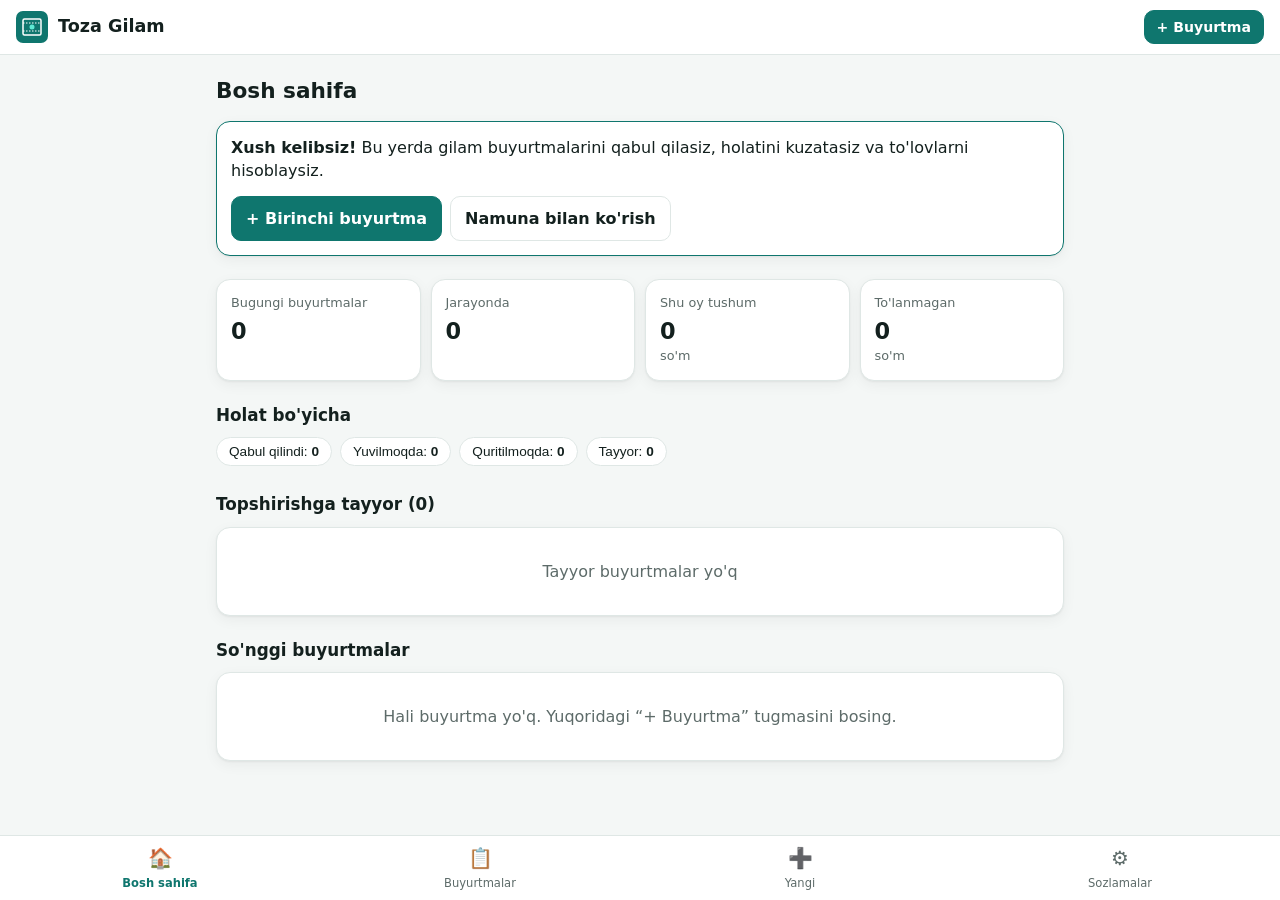
<file: index.html>
<!doctype html>
<html lang="uz">
<head>
  <meta charset="utf-8">
  <meta name="viewport" content="width=device-width, initial-scale=1, viewport-fit=cover">
  <meta name="theme-color" content="#0f766e">
  <title>Toza Gilam</title>
  <link rel="manifest" href="manifest.json">
  <link rel="icon" href="icon.svg" type="image/svg+xml">
  <link rel="stylesheet" href="styles.css">
</head>
<body>
  <header class="topbar">
    <div class="brand"><img src="icon.svg" alt="" width="32" height="32"><span>Toza Gilam</span></div>
    <button class="btn btn-primary btn-sm" data-go="yangi">+ Buyurtma</button>
  </header>

  <main id="view" class="container"></main>

  <nav class="bottomnav" aria-label="Asosiy menyu">
    <a href="#bosh" data-tab="bosh"><span class="ico">🏠</span>Bosh sahifa</a>
    <a href="#buyurtmalar" data-tab="buyurtmalar"><span class="ico">📋</span>Buyurtmalar</a>
    <a href="#yangi" data-tab="yangi"><span class="ico">➕</span>Yangi</a>
    <a href="#sozlamalar" data-tab="sozlamalar"><span class="ico">⚙️</span>Sozlamalar</a>
  </nav>

  <dialog id="modal"><div id="modalBody"></div></dialog>
  <dialog id="ask" class="ask"><p id="askText"></p><div class="actions"><button class="btn" id="askNo" type="button">Bekor qilish</button><button class="btn btn-primary" id="askOk" type="button">Ha</button></div></dialog>
  <div id="toast" role="status" aria-live="polite"></div>

  <script src="app.js"></script>
</body>
</html>
</file>
<file: styles.css>
:root {
  --bg: #f4f7f6;
  --card: #ffffff;
  --text: #13201e;
  --muted: #5d6b69;
  --line: #dfe7e5;
  --primary: #0f766e;
  --primary-ink: #ffffff;
  --primary-soft: #ccfbf1;
  --danger: #b42318;
  --radius: 14px;
  --shadow: 0 1px 2px rgba(0,0,0,.05), 0 4px 14px rgba(0,0,0,.05);
  --s-new: #2563eb;  --s-wash: #0891b2;  --s-dry: #d97706;
  --s-ready: #16a34a; --s-done: #64748b;
}
@media (prefers-color-scheme: dark) {
  :root:not([data-theme="light"]) {
    --bg: #0d1513; --card: #15211f; --text: #e6efed; --muted: #93a5a2;
    --line: #26413c; --primary: #2dd4bf; --primary-ink: #04201c; --primary-soft: #123b36;
    --danger: #f97066; --shadow: none; color-scheme: dark;
  }
}
:root[data-theme="dark"] {
    --bg: #0d1513; --card: #15211f; --text: #e6efed; --muted: #93a5a2;
    --line: #26413c; --primary: #2dd4bf; --primary-ink: #04201c; --primary-soft: #123b36;
    --danger: #f97066; --shadow: none; color-scheme: dark;
}
* { box-sizing: border-box; }
html, body { margin: 0; }
body {
  font-family: system-ui, -apple-system, "Segoe UI", Roboto, sans-serif;
  background: var(--bg); color: var(--text); line-height: 1.45;
  padding-bottom: calc(76px + env(safe-area-inset-bottom));
}
.container { max-width: 880px; margin: 0 auto; padding-block: 16px; padding-left: max(16px, env(safe-area-inset-left, 0px)); padding-right: max(16px, env(safe-area-inset-right, 0px)); }
h1 { font-size: 1.35rem; margin: 4px 0 14px; }
h2 { font-size: 1.05rem; margin: 22px 0 10px; }
.muted { color: var(--muted); }
.small { font-size: .85rem; }

.topbar {
  position: sticky; top: env(safe-area-inset-top, 0px); z-index: 10; display: flex; align-items: center; justify-content: space-between;
  padding-block: 10px; padding-left: max(16px, env(safe-area-inset-left, 0px)); padding-right: max(16px, env(safe-area-inset-right, 0px)); background: var(--card); border-bottom: 1px solid var(--line);
}
.brand { display: flex; align-items: center; gap: 10px; font-weight: 700; font-size: 1.1rem; }

.bottomnav {
  position: fixed; bottom: 0; left: 0; right: 0; z-index: 10; display: grid; grid-template-columns: repeat(4, 1fr);
  background: var(--card); border-top: 1px solid var(--line); padding-bottom: env(safe-area-inset-bottom);
}
.bottomnav a {
  display: flex; flex-direction: column; align-items: center; gap: 2px; padding: 8px 4px;
  font-size: .72rem; color: var(--muted); text-decoration: none;
}
.bottomnav a.active { color: var(--primary); font-weight: 600; }
.bottomnav .ico { font-size: 1.25rem; }

.card { background: var(--card); border: 1px solid var(--line); border-radius: var(--radius); padding: 14px; box-shadow: var(--shadow); }
.grid-stats { display: grid; grid-template-columns: repeat(2, 1fr); gap: 10px; }
@media (min-width: 640px) { .grid-stats { grid-template-columns: repeat(4, 1fr); } }
.stat .label { font-size: .8rem; color: var(--muted); }
.stat .value { font-size: 1.4rem; font-weight: 700; margin-top: 2px; font-variant-numeric: tabular-nums; }

.status-row { display: flex; gap: 8px; overflow-x: auto; padding-bottom: 4px; }
.chip {
  flex: none; border: 1px solid var(--line); background: var(--card); color: var(--text);
  padding: 6px 12px; border-radius: 999px; font-size: .85rem; cursor: pointer;
}
.chip.active { background: var(--primary); color: var(--primary-ink); border-color: var(--primary); }

.badge { display: inline-flex; align-items: center; gap: 6px; font-size: .78rem; font-weight: 600; padding: 3px 9px; border-radius: 999px; background: var(--primary-soft); white-space: nowrap; }
.badge::before { content: ""; width: 8px; height: 8px; border-radius: 50%; background: var(--c, var(--primary)); }
.badge.paid { --c: var(--s-ready); }
.badge.unpaid { --c: var(--danger); }

.order-list { display: flex; flex-direction: column; gap: 10px; }
.order { cursor: pointer; display: grid; grid-template-columns: 1fr auto; gap: 4px 12px; }
.order:hover { border-color: var(--primary); }
.order .name { font-weight: 600; }
.order .sum { font-weight: 700; text-align: right; font-variant-numeric: tabular-nums; }
.order .meta { font-size: .82rem; color: var(--muted); }

.empty { text-align: center; padding: 32px 16px; color: var(--muted); }

form .field { display: flex; flex-direction: column; gap: 4px; margin-bottom: 12px; }
label { font-size: .85rem; font-weight: 600; }
input, select, textarea {
  font: inherit; color: var(--text); background: var(--bg); border: 1px solid var(--line);
  border-radius: 10px; padding: 10px 12px; width: 100%; min-width: 0;
}
input:focus, select:focus, textarea:focus { outline: 2px solid var(--primary); outline-offset: 0; border-color: transparent; }
.row2 { display: grid; grid-template-columns: 1fr 1fr; gap: 10px; }
.item-row { display: grid; grid-template-columns: 1.6fr 1fr 1fr auto; gap: 8px; align-items: end; margin-bottom: 8px; }
.item-row .area { font-size: .8rem; color: var(--muted); grid-column: 1 / -1; margin-top: -4px; }
.check { display: flex; align-items: center; gap: 8px; font-weight: 500; }
.check input { width: auto; }

.btn {
  font: inherit; font-weight: 600; border: 1px solid var(--line); background: var(--card); color: var(--text);
  border-radius: 10px; padding: 10px 14px; cursor: pointer; text-decoration: none; display: inline-flex; align-items: center; justify-content: center; gap: 6px;
}
.btn-primary { background: var(--primary); color: var(--primary-ink); border-color: var(--primary); }
.btn-danger { color: var(--danger); border-color: var(--danger); background: transparent; }
.btn-sm { padding: 6px 12px; font-size: .88rem; }
.btn-block { width: 100%; }
.btn-icon { padding: 10px; line-height: 1; }
.actions { display: flex; flex-wrap: wrap; gap: 8px; margin-top: 14px; }

.total-box { display: flex; justify-content: space-between; align-items: center; padding: 12px 14px; border-radius: 10px; background: var(--primary-soft); font-weight: 700; margin: 12px 0; }
.total-box .v { font-size: 1.25rem; font-variant-numeric: tabular-nums; }

dialog { border: none; border-radius: var(--radius); padding: 0; width: min(560px, calc(100vw - 32px)); background: var(--card); color: var(--text); }
dialog::backdrop { background: rgba(0,0,0,.45); }
#modalBody { padding: 18px; max-height: 85vh; overflow: auto; }
.modal-head { display: flex; justify-content: space-between; align-items: start; gap: 10px; }
table { width: 100%; border-collapse: collapse; font-size: .9rem; }
th, td { text-align: left; padding: 6px 4px; border-bottom: 1px solid var(--line); }
td.num, th.num { text-align: right; font-variant-numeric: tabular-nums; }

.steps { display: grid; grid-template-columns: repeat(5, 1fr); gap: 4px; margin: 14px 0 6px; }
.steps button { font: inherit; font-size: .7rem; padding: 8px 2px; border-radius: 8px; border: 1px solid var(--line); background: var(--bg); color: var(--muted); cursor: pointer; }
.steps button.done { background: var(--primary-soft); color: var(--text); }
.steps button.current { background: var(--primary); color: var(--primary-ink); border-color: var(--primary); font-weight: 700; }

#toast {
  position: fixed; left: 50%; bottom: calc(90px + env(safe-area-inset-bottom)); transform: translateX(-50%) translateY(20px);
  background: var(--text); color: var(--bg); padding: 10px 16px; border-radius: 10px; opacity: 0; pointer-events: none; transition: .2s; z-index: 50; font-size: .9rem;
}
#toast.show { opacity: 1; transform: translateX(-50%) translateY(0); }

@media print {
  body { background: #fff; color: #000; padding: 0; }
  .topbar, .bottomnav, #view, #toast, .no-print { display: none !important; }
  dialog { position: static; width: 100%; box-shadow: none; }
}
a { color: var(--primary); }
body::before { content: ""; position: fixed; inset: 0 0 auto; height: env(safe-area-inset-top, 0px); z-index: 10; background: var(--card); }
.btn-danger-solid { background: var(--danger); color: #fff; border-color: var(--danger); }
.btn:focus-visible, .chip:focus-visible, .order:focus-visible { outline: 2px solid var(--primary); outline-offset: 2px; }
.welcome { border-color: var(--primary); }
.ask { width: min(400px, calc(100vw - 32px)); padding: 18px; }
.ask p { margin: 0 0 4px; font-weight: 600; }
.ask .actions { justify-content: flex-end; }
@media (prefers-reduced-motion: reduce) { #toast { transition: none; } }
</file>
